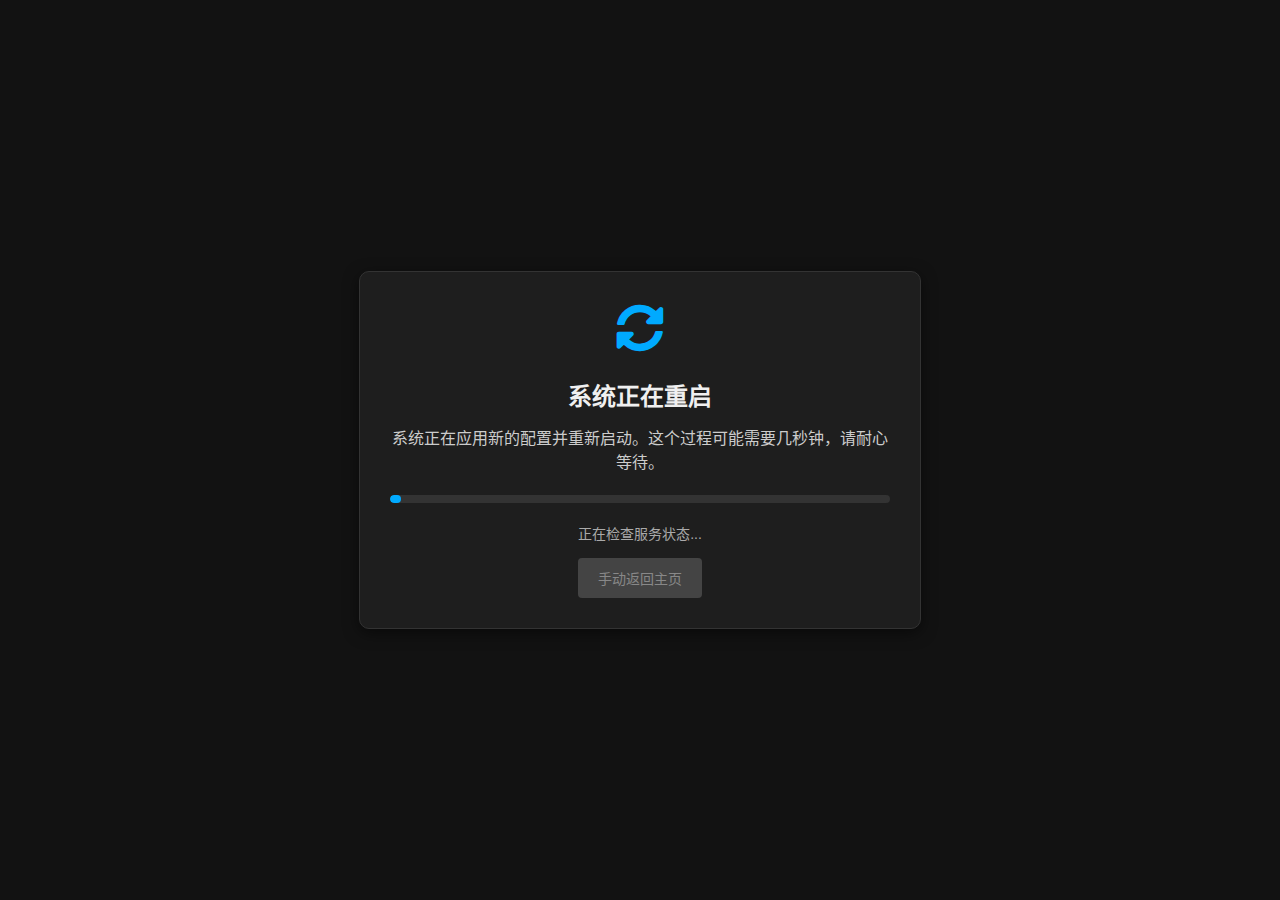
<file: src/web/templates/restart.html>
<!DOCTYPE html>
<html lang="zh-CN">
<head>
    <meta charset="UTF-8">
    <meta name="viewport" content="width=device-width, initial-scale=1.0">
    <title>系统重启中</title>
    <style>
        html, body {
            height: 100%;
            margin: 0;
            overflow: hidden;
        }
        
        body {
            font-family: 'Microsoft YaHei', Arial, sans-serif;
            background-color: #121212;
            color: #f0f0f0;
            display: flex;
            justify-content: center;
            align-items: center;
            height: 100vh;
            margin: 0;
            padding: 0;
        }
        
        /* 自定义滚动条样式 */
        ::-webkit-scrollbar {
            width: 8px;
            height: 8px;
        }
        
        ::-webkit-scrollbar-track {
            background: #222;
            border-radius: 4px;
        }
        
        ::-webkit-scrollbar-thumb {
            background: #444;
            border-radius: 4px;
            transition: background 0.3s;
        }
        
        ::-webkit-scrollbar-thumb:hover {
            background: #00aaff;
        }
        
        .restart-container {
            background-color: #1e1e1e;
            border-radius: 10px;
            box-shadow: 0 4px 15px rgba(0, 0, 0, 0.5);
            padding: 30px;
            text-align: center;
            max-width: 500px;
            width: 90%;
            border: 1px solid #333;
        }
        
        .restart-icon {
            font-size: 48px;
            color: #00aaff;
            margin-bottom: 20px;
            animation: spin 2s linear infinite;
        }
        
        .restart-title {
            font-size: 24px;
            font-weight: bold;
            margin-bottom: 15px;
            color: #f0f0f0;
        }
        
        .restart-message {
            font-size: 16px;
            margin-bottom: 20px;
            line-height: 1.5;
            color: #cccccc;
        }
        
        .progress-container {
            width: 100%;
            height: 8px;
            background-color: #333;
            border-radius: 4px;
            margin-bottom: 20px;
            overflow: hidden;
        }
        
        .progress-bar {
            height: 100%;
            width: 0%;
            background-color: #00aaff;
            border-radius: 4px;
            transition: width 0.3s ease;
        }
        
        .status-message {
            font-size: 14px;
            color: #aaaaaa;
            margin-bottom: 15px;
        }
        
        .manual-button {
            background-color: #00aaff;
            color: white;
            border: none;
            border-radius: 4px;
            padding: 10px 20px;
            font-size: 14px;
            cursor: pointer;
            transition: background-color 0.3s, transform 0.1s;
            position: relative;
            overflow: hidden;
        }
        
        .manual-button:hover {
            background-color: #0088cc;
        }
        
        .manual-button:active {
            transform: scale(0.98);
        }
        
        .manual-button::after {
            content: '';
            position: absolute;
            top: 50%;
            left: 50%;
            width: 5px;
            height: 5px;
            background: rgba(255, 255, 255, 0.5);
            opacity: 0;
            border-radius: 100%;
            transform: scale(1, 1) translate(-50%);
            transform-origin: 50% 50%;
        }
        
        .manual-button:hover::after {
            animation: ripple 1s ease-out;
        }
        
        .manual-button:disabled {
            background-color: #444;
            cursor: not-allowed;
            color: #888;
        }
        
        @keyframes spin {
            0% { transform: rotate(0deg); }
            100% { transform: rotate(360deg); }
        }
        
        @keyframes ripple {
            0% {
                transform: scale(0, 0);
                opacity: 0.5;
            }
            20% {
                transform: scale(25, 25);
                opacity: 0.5;
            }
            100% {
                opacity: 0;
                transform: scale(40, 40);
            }
        }
    </style>
    <link rel="stylesheet" href="https://cdnjs.cloudflare.com/ajax/libs/font-awesome/5.15.4/css/all.min.css">
</head>
<body>
    <div class="restart-container">
        <div class="restart-icon">
            <i class="fas fa-sync-alt"></i>
        </div>
        <div class="restart-title">系统正在重启</div>
        <div class="restart-message">
            系统正在应用新的配置并重新启动。这个过程可能需要几秒钟，请耐心等待。
        </div>
        <div class="progress-container">
            <div class="progress-bar" id="progressBar"></div>
        </div>
        <div class="status-message" id="statusMessage">
            正在检查服务状态...
        </div>
        <button class="manual-button" id="manualButton" disabled>
            手动返回主页
        </button>
    </div>

    <script>
        // 进度条动画
        let progress = 0;
        const progressBar = document.getElementById('progressBar');
        const statusMessage = document.getElementById('statusMessage');
        const manualButton = document.getElementById('manualButton');
        
        // 模拟进度增长
        const progressInterval = setInterval(() => {
            if (progress < 90) {
                progress += Math.random() * 5;
                progressBar.style.width = `${progress}%`;
            }
        }, 500);
        
        // 检查服务器状态的函数
        function checkServerStatus() {
            fetch('/', { 
                method: 'HEAD',
                cache: 'no-store'
            })
            .then(response => {
                if (response.ok) {
                    // 服务器已经重启完成
                    clearInterval(progressInterval);
                    clearInterval(checkInterval);
                    
                    progress = 100;
                    progressBar.style.width = '100%';
                    statusMessage.textContent = '重启完成！正在返回主页...';
                    
                    // 延迟1秒后重定向，让用户看到100%的进度
                    setTimeout(() => {
                        window.location.href = '/';
                    }, 1000);
                } else {
                    statusMessage.textContent = `服务器响应异常 (${response.status})，继续等待...`;
                }
            })
            .catch(error => {
                // 服务器可能还在重启中
                statusMessage.textContent = '服务器正在重启中，请稍候...';
                console.log('服务器检查错误:', error);
            });
        }
        
        // 每2秒检查一次服务器状态
        const checkInterval = setInterval(checkServerStatus, 2000);
        
        // 初始检查
        setTimeout(checkServerStatus, 1000);
        
        // 15秒后启用手动按钮，以防自动检测失败
        setTimeout(() => {
            manualButton.disabled = false;
            manualButton.addEventListener('click', () => {
                window.location.href = '/';
            });
        }, 15000);
    </script>
</body>
</html>
</file>
